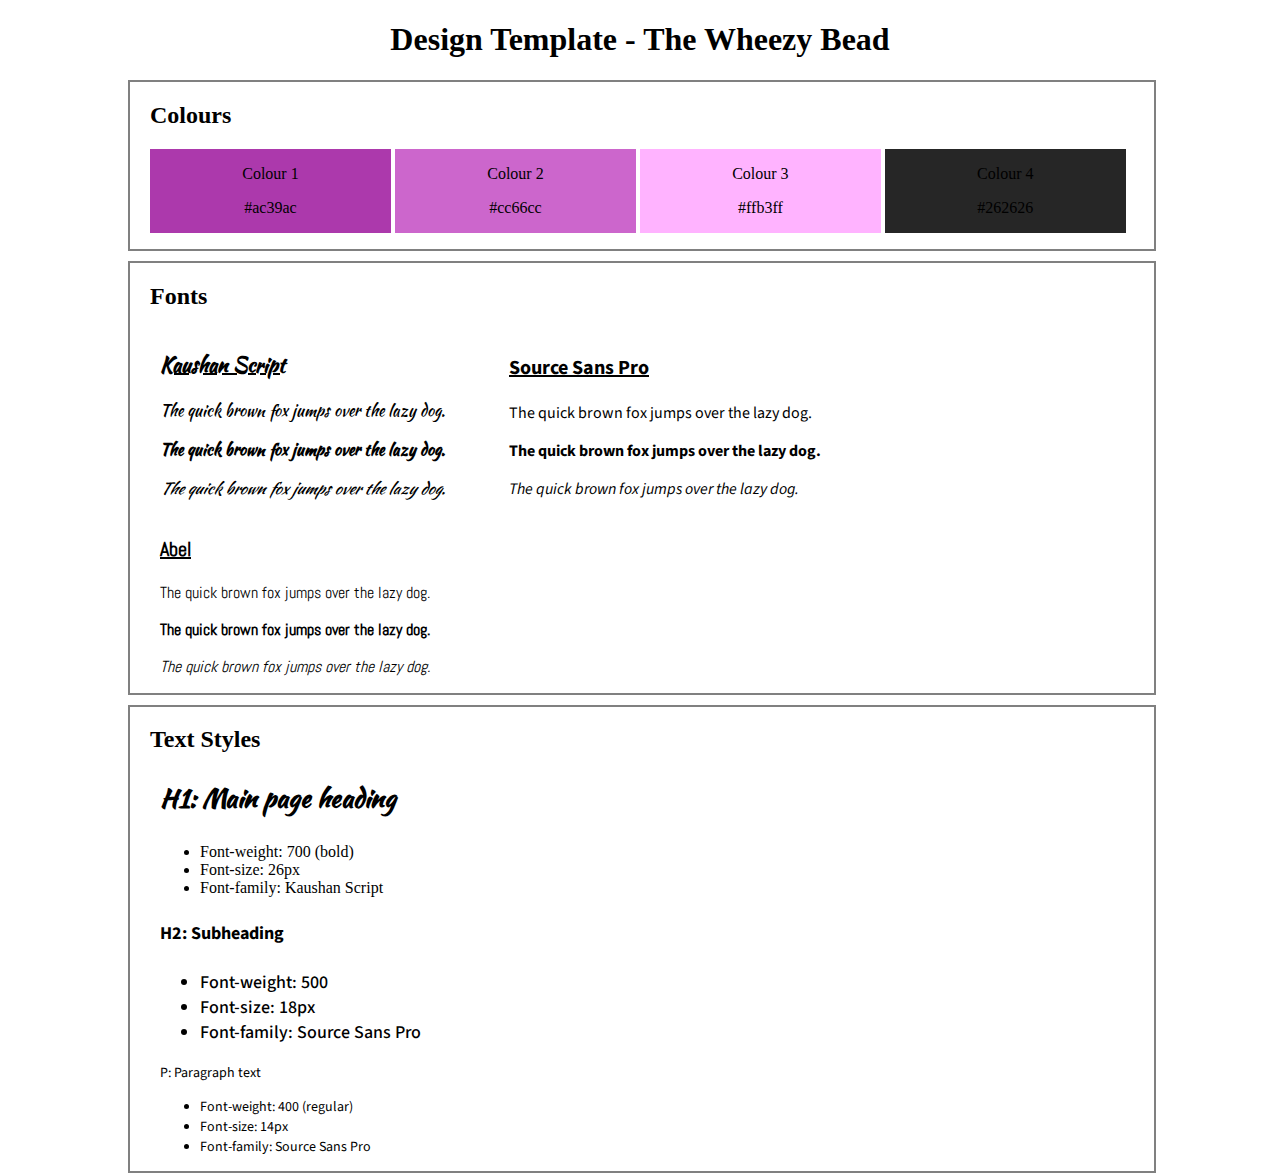
<file: Design-template.html>
<!DOCTYPE html>
<html lang="en">
    <head>
        <meta charset="UTF-8">
        <meta http-equiv="X-UA-Compatible" content="IE=edge">
        <meta name="viewport" content="width=device-width, initial-scale=1.0">
        <title>Design Template</title>
        <link rel="stylesheet" href="./Design-template.css">
        <link href="https://fonts.googleapis.com/css2?family=Abel&family=Kaushan+Script&family=Source+Sans+Pro&display=swap" rel="stylesheet">
    </head>

    <body>
        <!-- Header Section -->
            <header>
                <h1>Design Template - The Wheezy Bead</h1>
            </header>

        <!-- Main Section -->
            <main>
                <!-- Colour Section -->
                <div class="colour-box">
                    <h2>Colours</h2>
                    <ul class="colour-list">
                        <li class="colours" id="colour1">
                            <p>Colour 1</p>
                            <p>#ac39ac</p>
                        </li>
                        <li class="colours" id="colour2">
                            <p>Colour 2</p>
                            <p>#cc66cc</p>
                        </li>
                        <li class="colours" id="colour3">
                            <p>Colour 3</p>
                            <p>#ffb3ff</p>
                        </li>
                        <li class="colours" id="colour4">
                            <p>Colour 4</p>
                            <p>#262626</p>
                        </li>
                    </ul>
                </div>

                <!-- Font Section -->
                <div class="font-box">
                    <h2>Fonts</h2>
                        <div class="fonts" id="font1">
                            <h3>Kaushan Script</h3>
                            <p>The quick brown fox jumps over the lazy dog.</p>
                            <p class="bold">The quick brown fox jumps over the lazy dog.</p>
                            <p class="italic">The quick brown fox jumps over the lazy dog.</p>
                        </div>
                        <div class="fonts" id="font2">
                            <h3>Source Sans Pro</h3>
                            <p>The quick brown fox jumps over the lazy dog.</p>
                            <p class="bold">The quick brown fox jumps over the lazy dog.</p>
                            <p class="italic">The quick brown fox jumps over the lazy dog.</p>
                        </div>
                        <div class="fonts" id="font3">
                            <h3>Abel</h3>
                            <p>The quick brown fox jumps over the lazy dog.</p>
                            <p class="bold">The quick brown fox jumps over the lazy dog.</p>
                            <p class="italic">The quick brown fox jumps over the lazy dog.</p>
                        </div>
                </div>

                <!-- Text Styles Section -->
                <div class="style-box">
                    <h2>Text Styles</h2>
                        <div class="styles" id="style-main">
                            <h3 id="main">H1: Main page heading</h3>
                            <ul>
                                <li>Font-weight: 700 (bold)</li>
                                <li>Font-size: 26px</li>
                                <li>Font-family: Kaushan Script</li>
                            </ul>
                        </div>
                        <div class="styles" id="subheading">
                            <h4>H2: Subheading</h4>
                            <ul>
                                <li>Font-weight: 500</li>
                                <li>Font-size: 18px</li>
                                <li>Font-family: Source Sans Pro</li>
                            </ul>
                        </div>
                        <div class="styles" id="paragraph">
                            <p>P: Paragraph text</p>
                            <ul>
                                <li>Font-weight: 400 (regular)</li>
                                <li>Font-size: 14px</li>
                                <li>Font-family: Source Sans Pro</li>
                            </ul>
                        </div>
                </div>
            </main>
    </body>
</html>
</file>
<file: Design-template.css>
body {
    font-family: Tahoma;
    margin: 0 10%;
}

h1 {
    text-align: center;
}

h2 {
    padding-left: 20px;
}

h3 {
    font-size: 20px;
    text-decoration: underline;
}

.colour-box {
    width: 100%;
    border: 2px solid grey;
}

ul.colour-list {
    padding-inline-start: 20px;
}

li.colours {
    display: inline-block;
    width: 24%;
    text-align: center;
    margin: auto 0;
}

#colour1 {
    background-color: #ac39ac;
}

#colour2 {
    background-color: #cc66cc;
}

#colour3 {
    background-color: #ffb3ff;
}

#colour4 {
    background-color: #262626;
}

.font-box {
    width: 100%;
    border: 2px solid grey;
    margin-top: 10px;
}

div.fonts {
    display: inline-block;
    margin: 0 30px;
}

.bold {
    font-weight: bold;
}

.italic {
    font-style: italic;
}

#font1 {
    font-family: "Kaushan Script";
}

#font2 {
    font-family: "Source Sans Pro";
}

#font3 {
    font-family: Abel;
}

.style-box {
    width: 100%;
    border: 2px solid grey;
    margin-top: 10px;
}

div.styles {
    margin: 0 30px;
}

#main {
    font-family: "Kaushan Script";
    font-size: 26px;
    font-weight: 700;
    text-decoration: none;
}

#subheading {
    font-family: "Source Sans Pro";
    font-size: 18px;
    font-weight: 500;
}

#paragraph {
    font-family: "Source Sans Pro";
    font-size: 14px;
    font-weight: 400;
}
</file>
